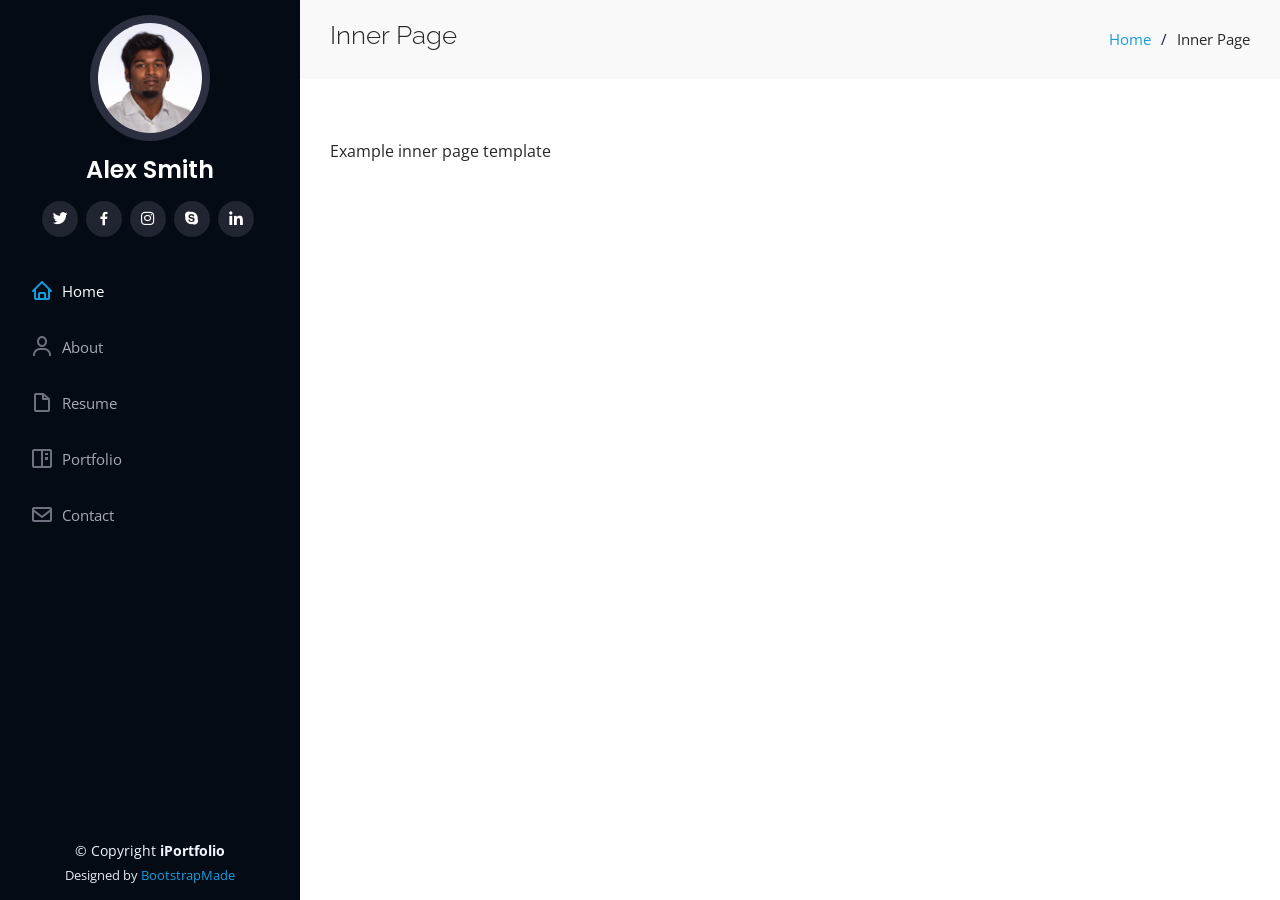
<file: inner-page.html>
<!DOCTYPE html>
<html lang="en">

<head>
  <meta charset="utf-8">
  <meta content="width=device-width, initial-scale=1.0" name="viewport">

  <title>Inner Page - iPortfolio Bootstrap Template</title>
  <meta content="" name="description">
  <meta content="" name="keywords">

  <!-- Favicons -->
  <link href="assets/img/favicon.png" rel="icon">
  <link href="assets/img/apple-touch-icon.png" rel="apple-touch-icon">

  <!-- Google Fonts -->
  <link href="https://fonts.googleapis.com/css?family=Open+Sans:300,300i,400,400i,600,600i,700,700i|Raleway:300,300i,400,400i,500,500i,600,600i,700,700i|Poppins:300,300i,400,400i,500,500i,600,600i,700,700i" rel="stylesheet">

  <!-- Vendor CSS Files -->
  <link href="assets/vendor/aos/aos.css" rel="stylesheet">
  <link href="assets/vendor/bootstrap/css/bootstrap.min.css" rel="stylesheet">
  <link href="assets/vendor/bootstrap-icons/bootstrap-icons.css" rel="stylesheet">
  <link href="assets/vendor/boxicons/css/boxicons.min.css" rel="stylesheet">
  <link href="assets/vendor/glightbox/css/glightbox.min.css" rel="stylesheet">
  <link href="assets/vendor/swiper/swiper-bundle.min.css" rel="stylesheet">

  <!-- Template Main CSS File -->
  <link href="assets/css/style.css" rel="stylesheet">

  <!-- =======================================================
  * Template Name: iPortfolio
  * Updated: Jul 27 2023 with Bootstrap v5.3.1
  * Template URL: https://bootstrapmade.com/iportfolio-bootstrap-portfolio-websites-template/
  * Author: BootstrapMade.com
  * License: https://bootstrapmade.com/license/
  ======================================================== -->
</head>

<body>

  <!-- ======= Mobile nav toggle button ======= -->
  <i class="bi bi-list mobile-nav-toggle d-xl-none"></i>

  <!-- ======= Header ======= -->
  <header id="header">
    <div class="d-flex flex-column">

      <div class="profile">
        <img src="assets/img/closeup.png" alt="" class="img-fluid rounded-circle">
        <h1 class="text-light"><a href="index.html">Alex Smith</a></h1>
        <div class="social-links mt-3 text-center">
          <a href="#" class="twitter"><i class="bx bxl-twitter"></i></a>
          <a href="#" class="facebook"><i class="bx bxl-facebook"></i></a>
          <a href="#" class="instagram"><i class="bx bxl-instagram"></i></a>
          <a href="#" class="google-plus"><i class="bx bxl-skype"></i></a>
          <a href="#" class="linkedin"><i class="bx bxl-linkedin"></i></a>
        </div>
      </div>

      <nav id="navbar" class="nav-menu navbar">
        <ul>
          <li><a href="#hero" class="nav-link scrollto active"><i class="bx bx-home"></i> <span>Home</span></a></li>
          <li><a href="#about" class="nav-link scrollto"><i class="bx bx-user"></i> <span>About</span></a></li>
          <li><a href="#resume" class="nav-link scrollto"><i class="bx bx-file-blank"></i> <span>Resume</span></a></li>
          <li><a href="#portfolio" class="nav-link scrollto"><i class="bx bx-book-content"></i> <span>Portfolio</span></a></li>
          <!-- <li><a href="#services" class="nav-link scrollto"><i class="bx bx-server"></i> <span>Services</span></a></li> -->
          <li><a href="#contact" class="nav-link scrollto"><i class="bx bx-envelope"></i> <span>Contact</span></a></li>
        </ul>
      </nav><!-- .nav-menu -->
    </div>
  </header><!-- End Header -->

  <main id="main">

    <!-- ======= Breadcrumbs ======= -->
    <section class="breadcrumbs">
      <div class="container">

        <div class="d-flex justify-content-between align-items-center">
          <h2>Inner Page</h2>
          <ol>
            <li><a href="index.html">Home</a></li>
            <li>Inner Page</li>
          </ol>
        </div>

      </div>
    </section><!-- End Breadcrumbs -->

    <section class="inner-page">
      <div class="container">
        <p>
          Example inner page template
        </p>
      </div>
    </section>

  </main><!-- End #main -->

  <!-- ======= Footer ======= -->
  <footer id="footer">
    <div class="container">
      <div class="copyright">
        &copy; Copyright <strong><span>iPortfolio</span></strong>
      </div>
      <div class="credits">
        <!-- All the links in the footer should remain intact. -->
        <!-- You can delete the links only if you purchased the pro version. -->
        <!-- Licensing information: https://bootstrapmade.com/license/ -->
        <!-- Purchase the pro version with working PHP/AJAX contact form: https://bootstrapmade.com/iportfolio-bootstrap-portfolio-websites-template/ -->
        Designed by <a href="https://bootstrapmade.com/">BootstrapMade</a>
      </div>
    </div>
  </footer><!-- End  Footer -->

  <a href="#" class="back-to-top d-flex align-items-center justify-content-center"><i class="bi bi-arrow-up-short"></i></a>

  <!-- Vendor JS Files -->
  <script src="assets/vendor/purecounter/purecounter_vanilla.js"></script>
  <script src="assets/vendor/aos/aos.js"></script>
  <script src="assets/vendor/bootstrap/js/bootstrap.bundle.min.js"></script>
  <script src="assets/vendor/glightbox/js/glightbox.min.js"></script>
  <script src="assets/vendor/isotope-layout/isotope.pkgd.min.js"></script>
  <script src="assets/vendor/swiper/swiper-bundle.min.js"></script>
  <script src="assets/vendor/typed.js/typed.umd.js"></script>
  <script src="assets/vendor/waypoints/noframework.waypoints.js"></script>
  <script src="assets/vendor/php-email-form/validate.js"></script>

  <!-- Template Main JS File -->
  <script src="assets/js/main.js"></script>

</body>

</html>
</file>
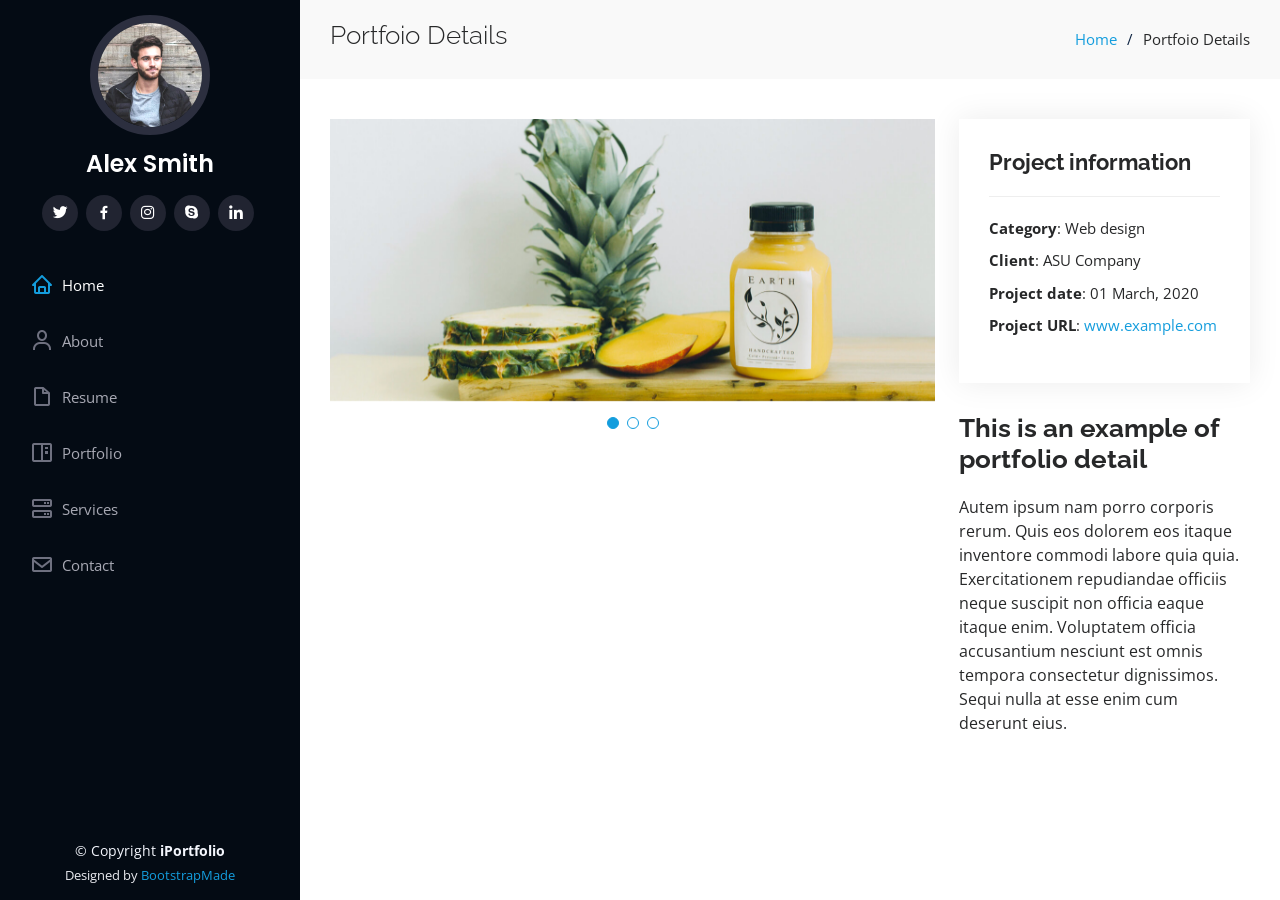
<file: portfolio-details.html>
<!DOCTYPE html>
<html lang="en">

<head>
  <meta charset="utf-8">
  <meta content="width=device-width, initial-scale=1.0" name="viewport">

  <title>Portfolio Details - iPortfolio Bootstrap Template</title>
  <meta content="" name="description">
  <meta content="" name="keywords">

  <!-- Favicons -->
  <link href="assets/img/favicon.png" rel="icon">
  <link href="assets/img/apple-touch-icon.png" rel="apple-touch-icon">

  <!-- Google Fonts -->
  <link href="https://fonts.googleapis.com/css?family=Open+Sans:300,300i,400,400i,600,600i,700,700i|Raleway:300,300i,400,400i,500,500i,600,600i,700,700i|Poppins:300,300i,400,400i,500,500i,600,600i,700,700i" rel="stylesheet">

  <!-- Vendor CSS Files -->
  <link href="assets/vendor/aos/aos.css" rel="stylesheet">
  <link href="assets/vendor/bootstrap/css/bootstrap.min.css" rel="stylesheet">
  <link href="assets/vendor/bootstrap-icons/bootstrap-icons.css" rel="stylesheet">
  <link href="assets/vendor/boxicons/css/boxicons.min.css" rel="stylesheet">
  <link href="assets/vendor/glightbox/css/glightbox.min.css" rel="stylesheet">
  <link href="assets/vendor/swiper/swiper-bundle.min.css" rel="stylesheet">

  <!-- Template Main CSS File -->
  <link href="assets/css/style.css" rel="stylesheet">

  <!-- =======================================================
  * Template Name: iPortfolio
  * Updated: Jul 27 2023 with Bootstrap v5.3.1
  * Template URL: https://bootstrapmade.com/iportfolio-bootstrap-portfolio-websites-template/
  * Author: BootstrapMade.com
  * License: https://bootstrapmade.com/license/
  ======================================================== -->
</head>

<body>

  <!-- ======= Mobile nav toggle button ======= -->
  <i class="bi bi-list mobile-nav-toggle d-xl-none"></i>

  <!-- ======= Header ======= -->
  <header id="header">
    <div class="d-flex flex-column">

      <div class="profile">
        <img src="assets/img/profile-img.jpg" alt="" class="img-fluid rounded-circle">
        <h1 class="text-light"><a href="index.html">Alex Smith</a></h1>
        <div class="social-links mt-3 text-center">
          <a href="#" class="twitter"><i class="bx bxl-twitter"></i></a>
          <a href="#" class="facebook"><i class="bx bxl-facebook"></i></a>
          <a href="#" class="instagram"><i class="bx bxl-instagram"></i></a>
          <a href="#" class="google-plus"><i class="bx bxl-skype"></i></a>
          <a href="#" class="linkedin"><i class="bx bxl-linkedin"></i></a>
        </div>
      </div>

      <nav id="navbar" class="nav-menu navbar">
        <ul>
          <li><a href="#hero" class="nav-link scrollto active"><i class="bx bx-home"></i> <span>Home</span></a></li>
          <li><a href="#about" class="nav-link scrollto"><i class="bx bx-user"></i> <span>About</span></a></li>
          <li><a href="#resume" class="nav-link scrollto"><i class="bx bx-file-blank"></i> <span>Resume</span></a></li>
          <li><a href="#portfolio" class="nav-link scrollto"><i class="bx bx-book-content"></i> <span>Portfolio</span></a></li>
          <li><a href="#services" class="nav-link scrollto"><i class="bx bx-server"></i> <span>Services</span></a></li>
          <li><a href="#contact" class="nav-link scrollto"><i class="bx bx-envelope"></i> <span>Contact</span></a></li>
        </ul>
      </nav><!-- .nav-menu -->
    </div>
  </header><!-- End Header -->

  <main id="main">

    <!-- ======= Breadcrumbs ======= -->
    <section id="breadcrumbs" class="breadcrumbs">
      <div class="container">

        <div class="d-flex justify-content-between align-items-center">
          <h2>Portfoio Details</h2>
          <ol>
            <li><a href="index.html">Home</a></li>
            <li>Portfoio Details</li>
          </ol>
        </div>

      </div>
    </section><!-- End Breadcrumbs -->

    <!-- ======= Portfolio Details Section ======= -->
    <section id="portfolio-details" class="portfolio-details">
      <div class="container">

        <div class="row gy-4">

          <div class="col-lg-8">
            <div class="portfolio-details-slider swiper">
              <div class="swiper-wrapper align-items-center">

                <div class="swiper-slide">
                  <img src="assets/img/portfolio/portfolio-details-1.jpg" alt="">
                </div>

                <div class="swiper-slide">
                  <img src="assets/img/portfolio/portfolio-details-2.jpg" alt="">
                </div>

                <div class="swiper-slide">
                  <img src="assets/img/portfolio/portfolio-details-3.jpg" alt="">
                </div>

              </div>
              <div class="swiper-pagination"></div>
            </div>
          </div>

          <div class="col-lg-4">
            <div class="portfolio-info">
              <h3>Project information</h3>
              <ul>
                <li><strong>Category</strong>: Web design</li>
                <li><strong>Client</strong>: ASU Company</li>
                <li><strong>Project date</strong>: 01 March, 2020</li>
                <li><strong>Project URL</strong>: <a href="#">www.example.com</a></li>
              </ul>
            </div>
            <div class="portfolio-description">
              <h2>This is an example of portfolio detail</h2>
              <p>
                Autem ipsum nam porro corporis rerum. Quis eos dolorem eos itaque inventore commodi labore quia quia. Exercitationem repudiandae officiis neque suscipit non officia eaque itaque enim. Voluptatem officia accusantium nesciunt est omnis tempora consectetur dignissimos. Sequi nulla at esse enim cum deserunt eius.
              </p>
            </div>
          </div>

        </div>

      </div>
    </section><!-- End Portfolio Details Section -->

  </main><!-- End #main -->

  <!-- ======= Footer ======= -->
  <footer id="footer">
    <div class="container">
      <div class="copyright">
        &copy; Copyright <strong><span>iPortfolio</span></strong>
      </div>
      <div class="credits">
        <!-- All the links in the footer should remain intact. -->
        <!-- You can delete the links only if you purchased the pro version. -->
        <!-- Licensing information: https://bootstrapmade.com/license/ -->
        <!-- Purchase the pro version with working PHP/AJAX contact form: https://bootstrapmade.com/iportfolio-bootstrap-portfolio-websites-template/ -->
        Designed by <a href="https://bootstrapmade.com/">BootstrapMade</a>
      </div>
    </div>
  </footer><!-- End  Footer -->

  <a href="#" class="back-to-top d-flex align-items-center justify-content-center"><i class="bi bi-arrow-up-short"></i></a>

  <!-- Vendor JS Files -->
  <script src="assets/vendor/purecounter/purecounter_vanilla.js"></script>
  <script src="assets/vendor/aos/aos.js"></script>
  <script src="assets/vendor/bootstrap/js/bootstrap.bundle.min.js"></script>
  <script src="assets/vendor/glightbox/js/glightbox.min.js"></script>
  <script src="assets/vendor/isotope-layout/isotope.pkgd.min.js"></script>
  <script src="assets/vendor/swiper/swiper-bundle.min.js"></script>
  <script src="assets/vendor/typed.js/typed.umd.js"></script>
  <script src="assets/vendor/waypoints/noframework.waypoints.js"></script>
  <script src="assets/vendor/php-email-form/validate.js"></script>

  <!-- Template Main JS File -->
  <script src="assets/js/main.js"></script>

</body>

</html>
</file>
<file: assets/css/style.css>
/**
* Template Name: iPortfolio
* Updated: Jul 27 2023 with Bootstrap v5.3.1
* Template URL: https://bootstrapmade.com/iportfolio-bootstrap-portfolio-websites-template/
* Author: BootstrapMade.com
* License: https://bootstrapmade.com/license/
*/

/*--------------------------------------------------------------
# General
--------------------------------------------------------------*/
body {
  font-family: "Open Sans", sans-serif;
  color: #272829;
}

a {
  color: #149ddd;
  text-decoration: none;
}

a:hover {
  color: #37b3ed;
  text-decoration: none;
}

h1,
h2,
h3,
h4,
h5,
h6 {
  font-family: "Raleway", sans-serif;
}

/*--------------------------------------------------------------
# Back to top button
--------------------------------------------------------------*/
.back-to-top {
  position: fixed;
  visibility: hidden;
  opacity: 0;
  right: 15px;
  bottom: 15px;
  z-index: 996;
  background: #149ddd;
  width: 40px;
  height: 40px;
  border-radius: 50px;
  transition: all 0.4s;
}

.back-to-top i {
  font-size: 28px;
  color: #fff;
  line-height: 0;
}

.back-to-top:hover {
  background: #2eafec;
  color: #fff;
}

.back-to-top.active {
  visibility: visible;
  opacity: 1;
}

/*--------------------------------------------------------------
# Header
--------------------------------------------------------------*/
#header {
  position: fixed;
  top: 0;
  left: 0;
  bottom: 0;
  width: 300px;
  transition: all ease-in-out 0.5s;
  z-index: 9997;
  transition: all 0.5s;
  padding: 0 15px;
  background: #040b14;
  overflow-y: auto;
}

#header .profile img {
  margin: 15px auto;
  display: block;
  width: 120px;
  border: 8px solid #2c2f3f;
}

#header .profile h1 {
  font-size: 24px;
  margin: 0;
  padding: 0;
  font-weight: 600;
  -moz-text-align-last: center;
  text-align-last: center;
  font-family: "Poppins", sans-serif;
}

#header .profile h1 a,
#header .profile h1 a:hover {
  color: #fff;
  text-decoration: none;
}

#header .profile .social-links a {
  font-size: 18px;
  display: inline-block;
  background: #212431;
  color: #fff;
  line-height: 1;
  padding: 8px 0;
  margin-right: 4px;
  border-radius: 50%;
  text-align: center;
  width: 36px;
  height: 36px;
  transition: 0.3s;
}

#header .profile .social-links a:hover {
  background: #149ddd;
  color: #fff;
  text-decoration: none;
}

#main {
  margin-left: 300px;
}

.container,
.container-fluid {
  padding-left: 30px;
  padding-right: 30px;
}

@media (max-width: 1199px) {
  #header {
    left: -300px;
  }

  #main {
    margin-left: 0;
  }

  .container,
  .container-fluid {
    padding-left: 12px;
    padding-right: 12px;
  }
}

/*--------------------------------------------------------------
# Navigation Menu
--------------------------------------------------------------*/
/* Desktop Navigation */
.nav-menu {
  padding: 30px 0 0 0;
}

.nav-menu * {
  margin: 0;
  padding: 0;
  list-style: none;
}

.nav-menu>ul>li {
  position: relative;
  white-space: nowrap;
}

.nav-menu a,
.nav-menu a:focus {
  display: flex;
  align-items: center;
  color: #a8a9b4;
  padding: 12px 15px;
  margin-bottom: 8px;
  transition: 0.3s;
  font-size: 15px;
}

.nav-menu a i,
.nav-menu a:focus i {
  font-size: 24px;
  padding-right: 8px;
  color: #6f7180;
}

.nav-menu a:hover,
.nav-menu .active,
.nav-menu .active:focus,
.nav-menu li:hover>a {
  text-decoration: none;
  color: #fff;
}

.nav-menu a:hover i,
.nav-menu .active i,
.nav-menu .active:focus i,
.nav-menu li:hover>a i {
  color: #149ddd;
}

/* Mobile Navigation */
.mobile-nav-toggle {
  position: fixed;
  right: 15px;
  top: 15px;
  z-index: 9998;
  border: 0;
  font-size: 24px;
  transition: all 0.4s;
  outline: none !important;
  background-color: #149ddd;
  color: #fff;
  width: 40px;
  height: 40px;
  display: inline-flex;
  align-items: center;
  justify-content: center;
  line-height: 0;
  border-radius: 50px;
  cursor: pointer;
}

.mobile-nav-active {
  overflow: hidden;
}

.mobile-nav-active #header {
  left: 0;
}

/*--------------------------------------------------------------
# Hero Section
--------------------------------------------------------------*/
#hero {
  width: 100%;
  height: 100vh;
  background: rgba(0, 24, 57, 0.3);
  background-size: cover;
}

#hero:before {
  content: "";
  background: rgba(0, 24, 57, 0.3);
  position: absolute;
  bottom: 0;
  top: 0;
  left: 0;
  right: 0;
  z-index: 1;
}

#hero .hero-container {
  position: relative;
  z-index: 2;
  min-width: 300px;
}

#hero h1 {
  margin: 0 0 10px 0;
  font-size: 64px;
  font-weight: 700;
  line-height: 56px;
  color: #fff;
}

#hero p {
  color: #fff;
  margin-bottom: 50px;
  font-size: 26px;
  font-family: "Poppins", sans-serif;
}

#hero p span {
  color: #fff;
  padding-bottom: 4px;
  letter-spacing: 1px;
  border-bottom: 3px solid #149ddd;
}

@media (min-width: 1024px) {
  #hero {
    background-attachment: fixed;
  }
}

@media (max-width: 768px) {
  #hero h1 {
    font-size: 28px;
    line-height: 36px;
  }

  #hero h2 {
    font-size: 18px;
    line-height: 24px;
    margin-bottom: 30px;
  }
}

/*--------------------------------------------------------------
# Sections General
--------------------------------------------------------------*/
section {
  padding: 60px 0;
  overflow: hidden;
}

.section-bg {
  background: #f5f8fd;
}

.section-title {
  padding-bottom: 30px;
}

.section-title h2 {
  font-size: 32px;
  font-weight: bold;
  margin-bottom: 20px;
  padding-bottom: 20px;
  position: relative;
  color: #173b6c;
}

.section-title h2::after {
  content: "";
  position: absolute;
  display: block;
  width: 50px;
  height: 3px;
  background: #149ddd;
  bottom: 0;
  left: 0;
}

.section-title p {
  margin-bottom: 0;
}

/*--------------------------------------------------------------
# About
--------------------------------------------------------------*/
.about .content h3 {
  font-weight: 700;
  font-size: 26px;
  color: #173b6c;
}

.about .content ul {
  list-style: none;
  padding: 0;
}

.about .content ul li {
  margin-bottom: 20px;
  display: flex;
  align-items: center;
}

.about .content ul strong {
  margin-right: 10px;
}

.about .content ul i {
  font-size: 16px;
  margin-right: 5px;
  color: #149ddd;
  line-height: 0;
}

.about .content p:last-child {
  margin-bottom: 0;
}

/*--------------------------------------------------------------
# Facts
--------------------------------------------------------------*/
.facts {
  padding-bottom: 30px;
}

.facts .count-box {
  padding: 30px;
  width: 100%;
}

.facts .count-box i {
  display: block;
  font-size: 44px;
  color: #149ddd;
  float: left;
  line-height: 0;
}

.facts .count-box span {
  font-size: 48px;
  line-height: 40px;
  display: block;
  font-weight: 700;
  color: #050d18;
  margin-left: 60px;
}

.facts .count-box p {
  padding: 15px 0 0 0;
  margin: 0 0 0 60px;
  font-family: "Raleway", sans-serif;
  font-size: 14px;
  color: #122f57;
}

.facts .count-box a {
  font-weight: 600;
  display: block;
  margin-top: 20px;
  color: #122f57;
  font-size: 15px;
  font-family: "Poppins", sans-serif;
  transition: ease-in-out 0.3s;
}

.facts .count-box a:hover {
  color: #1f5297;
}

/*--------------------------------------------------------------
# Akills
--------------------------------------------------------------*/
.skills .progress {
  height: 60px;
  display: block;
  background: none;
  border-radius: 0;
}

.skills .progress .skill {
  padding: 0;
  margin: 0 0 6px 0;
  text-transform: uppercase;
  display: block;
  font-weight: 600;
  font-family: "Poppins", sans-serif;
  color: #050d18;
}

.skills .progress .skill .val {
  float: right;
  font-style: normal;
}

.skills .progress-bar-wrap {
  background: #dce8f8;
  height: 10px;
}

.skills .progress-bar {
  width: 1px;
  height: 10px;
  transition: 0.9s;
  background-color: #149ddd;
}

/*--------------------------------------------------------------
# Resume
--------------------------------------------------------------*/
.resume .resume-title {
  font-size: 26px;
  font-weight: 700;
  margin-top: 20px;
  margin-bottom: 20px;
  color: #050d18;
}

.resume .resume-item {
  padding: 0 0 20px 20px;
  margin-top: -2px;
  border-left: 2px solid #1f5297;
  position: relative;
}

.resume .resume-item h4 {
  line-height: 18px;
  font-size: 18px;
  font-weight: 600;
  text-transform: uppercase;
  font-family: "Poppins", sans-serif;
  color: #050d18;
  margin-bottom: 10px;
}

.resume .resume-item h5 {
  font-size: 16px;
  background: #e4edf9;
  padding: 5px 15px;
  display: inline-block;
  font-weight: 600;
  margin-bottom: 10px;
}

.resume .resume-item ul {
  padding-left: 20px;
}

.resume .resume-item ul li {
  padding-bottom: 10px;
}

.resume .resume-item:last-child {
  padding-bottom: 0;
}

.resume .resume-item::before {
  content: "";
  position: absolute;
  width: 16px;
  height: 16px;
  border-radius: 50px;
  left: -9px;
  top: 0;
  background: #fff;
  border: 2px solid #1f5297;
}

/*--------------------------------------------------------------
# Portfolio
--------------------------------------------------------------*/
.portfolio .portfolio-item {
  margin-bottom: 30px;
}

.portfolio #portfolio-flters {
  padding: 0;
  margin: 0 auto 35px auto;
  list-style: none;
  text-align: center;
  background: #fff;
  border-radius: 50px;
  padding: 2px 15px;
}

.portfolio #portfolio-flters li {
  cursor: pointer;
  display: inline-block;
  padding: 10px 15px 8px 15px;
  font-size: 14px;
  font-weight: 600;
  line-height: 1;
  text-transform: uppercase;
  color: #272829;
  margin-bottom: 5px;
  transition: all 0.3s ease-in-out;
}

.portfolio #portfolio-flters li:hover,
.portfolio #portfolio-flters li.filter-active {
  color: #149ddd;
}

.portfolio #portfolio-flters li:last-child {
  margin-right: 0;
}

.portfolio .portfolio-wrap {
  transition: 0.3s;
  position: relative;
  overflow: hidden;
  z-index: 1;
}

.portfolio .portfolio-wrap::before {
  content: "";
  background: rgba(255, 255, 255, 0.5);
  position: absolute;
  left: 0;
  right: 0;
  top: 0;
  bottom: 0;
  transition: all ease-in-out 0.3s;
  z-index: 2;
  opacity: 0;
}

.portfolio .portfolio-wrap .portfolio-links {
  opacity: 1;
  left: 0;
  right: 0;
  bottom: -60px;
  z-index: 3;
  position: absolute;
  transition: all ease-in-out 0.3s;
  display: flex;
  justify-content: center;
}

.portfolio .portfolio-wrap .portfolio-links a {
  color: #fff;
  font-size: 28px;
  text-align: center;
  background: rgba(20, 157, 221, 0.75);
  transition: 0.3s;
  width: 50%;
}

.portfolio .portfolio-wrap .portfolio-links a:hover {
  background: rgba(20, 157, 221, 0.95);
}

.portfolio .portfolio-wrap .portfolio-links a+a {
  border-left: 1px solid #37b3ed;
}

.portfolio .portfolio-wrap:hover::before {
  top: 0;
  left: 0;
  right: 0;
  bottom: 0;
  opacity: 1;
}

.portfolio .portfolio-wrap:hover .portfolio-links {
  opacity: 1;
  bottom: 0;
}

/*--------------------------------------------------------------
# Portfolio Details
--------------------------------------------------------------*/
.portfolio-details {
  padding-top: 40px;
}

.portfolio-details .portfolio-details-slider img {
  width: 100%;
}

.portfolio-details .portfolio-details-slider .swiper-pagination {
  margin-top: 20px;
  position: relative;
}

.portfolio-details .portfolio-details-slider .swiper-pagination .swiper-pagination-bullet {
  width: 12px;
  height: 12px;
  background-color: #fff;
  opacity: 1;
  border: 1px solid #149ddd;
}

.portfolio-details .portfolio-details-slider .swiper-pagination .swiper-pagination-bullet-active {
  background-color: #149ddd;
}

.portfolio-details .portfolio-info {
  padding: 30px;
  box-shadow: 0px 0 30px rgba(5, 13, 24, 0.08);
}

.portfolio-details .portfolio-info h3 {
  font-size: 22px;
  font-weight: 700;
  margin-bottom: 20px;
  padding-bottom: 20px;
  border-bottom: 1px solid #eee;
}

.portfolio-details .portfolio-info ul {
  list-style: none;
  padding: 0;
  font-size: 15px;
}

.portfolio-details .portfolio-info ul li+li {
  margin-top: 10px;
}

.portfolio-details .portfolio-description {
  padding-top: 30px;
}

.portfolio-details .portfolio-description h2 {
  font-size: 26px;
  font-weight: 700;
  margin-bottom: 20px;
}

.portfolio-details .portfolio-description p {
  padding: 0;
}

/*--------------------------------------------------------------
# Services
--------------------------------------------------------------*/
.services .icon-box {
  margin-bottom: 20px;
}

.services .icon {
  float: left;
  display: flex;
  align-items: center;
  justify-content: center;
  width: 54px;
  height: 54px;
  background: #149ddd;
  border-radius: 50%;
  transition: 0.5s;
  border: 1px solid #149ddd;
}

.services .icon i {
  color: #fff;
  font-size: 24px;
  line-height: 0;
}

.services .icon-box:hover .icon {
  background: #fff;
}

.services .icon-box:hover .icon i {
  color: #149ddd;
}

.services .title {
  margin-left: 80px;
  font-weight: 700;
  margin-bottom: 15px;
  font-size: 18px;
}

.services .title a {
  color: #343a40;
}

.services .title a:hover {
  color: #149ddd;
}

.services .description {
  margin-left: 80px;
  line-height: 24px;
  font-size: 14px;
}

/*--------------------------------------------------------------
# Testimonials
--------------------------------------------------------------*/
.testimonials .testimonials-carousel,
.testimonials .testimonials-slider {
  overflow: hidden;
}

.testimonials .testimonial-item {
  box-sizing: content-box;
  text-align: center;
  min-height: 320px;
}

.testimonials .testimonial-item .testimonial-img {
  width: 90px;
  border-radius: 50%;
  margin: 0 auto;
}

.testimonials .testimonial-item h3 {
  font-size: 18px;
  font-weight: bold;
  margin: 10px 0 5px 0;
  color: #111;
}

.testimonials .testimonial-item h4 {
  font-size: 14px;
  color: #999;
  margin: 0;
}

.testimonials .testimonial-item .quote-icon-left,
.testimonials .testimonial-item .quote-icon-right {
  color: #c3e8fa;
  font-size: 26px;
}

.testimonials .testimonial-item .quote-icon-left {
  display: inline-block;
  left: -5px;
  position: relative;
}

.testimonials .testimonial-item .quote-icon-right {
  display: inline-block;
  right: -5px;
  position: relative;
  top: 10px;
}

.testimonials .testimonial-item p {
  font-style: italic;
  margin: 0 15px 15px 15px;
  padding: 20px;
  background: #fff;
  position: relative;
  margin-bottom: 35px;
  border-radius: 6px;
  box-shadow: 0px 2px 15px rgba(0, 0, 0, 0.1);
}

.testimonials .testimonial-item p::after {
  content: "";
  width: 0;
  height: 0;
  border-top: 20px solid #fff;
  border-right: 20px solid transparent;
  border-left: 20px solid transparent;
  position: absolute;
  bottom: -20px;
  left: calc(50% - 20px);
}

.testimonials .swiper-pagination {
  margin-top: 20px;
  position: relative;
}

.testimonials .swiper-pagination .swiper-pagination-bullet {
  width: 12px;
  height: 12px;
  background-color: #fff;
  opacity: 1;
  border: 1px solid #149ddd;
}

.testimonials .swiper-pagination .swiper-pagination-bullet-active {
  background-color: #149ddd;
}

/*--------------------------------------------------------------
# Contact
--------------------------------------------------------------*/
.contact {
  padding-bottom: 130px;
}

.contact .info {
  padding: 30px;
  background: #fff;
  width: 100%;
  box-shadow: 0 0 24px 0 rgba(0, 0, 0, 0.12);
}

.contact .info i {
  font-size: 20px;
  color: #149ddd;
  float: left;
  width: 44px;
  height: 44px;
  background: #dff3fc;
  display: flex;
  justify-content: center;
  align-items: center;
  border-radius: 50px;
  transition: all 0.3s ease-in-out;
}

.contact .info h4 {
  padding: 0 0 0 60px;
  font-size: 22px;
  font-weight: 600;
  margin-bottom: 5px;
  color: #050d18;
}

.contact .info p {
  padding: 0 0 10px 60px;
  margin-bottom: 20px;
  font-size: 14px;
  color: #173b6c;
}

.contact .info .email p {
  padding-top: 5px;
}

.contact .info .social-links {
  padding-left: 60px;
}

.contact .info .social-links a {
  font-size: 18px;
  display: inline-block;
  background: #333;
  color: #fff;
  line-height: 1;
  padding: 8px 0;
  border-radius: 50%;
  text-align: center;
  width: 36px;
  height: 36px;
  transition: 0.3s;
  margin-right: 10px;
}

.contact .info .social-links a:hover {
  background: #149ddd;
  color: #fff;
}

.contact .info .email:hover i,
.contact .info .address:hover i,
.contact .info .phone:hover i {
  background: #149ddd;
  color: #fff;
}

.contact .php-email-form {
  width: 100%;
  padding: 30px;
  background: #fff;
  box-shadow: 0 0 24px 0 rgba(0, 0, 0, 0.12);
}

.contact .php-email-form .form-group {
  padding-bottom: 8px;
}

.contact .php-email-form .validate {
  display: none;
  color: red;
  margin: 0 0 15px 0;
  font-weight: 400;
  font-size: 13px;
}

.contact .php-email-form .error-message {
  display: none;
  color: #fff;
  background: #ed3c0d;
  text-align: left;
  padding: 15px;
  font-weight: 600;
}

.contact .php-email-form .error-message br+br {
  margin-top: 25px;
}

.contact .php-email-form .sent-message {
  display: none;
  color: #fff;
  background: #18d26e;
  text-align: center;
  padding: 15px;
  font-weight: 600;
}

.contact .php-email-form .loading {
  display: none;
  background: #fff;
  text-align: center;
  padding: 15px;
}

.contact .php-email-form .loading:before {
  content: "";
  display: inline-block;
  border-radius: 50%;
  width: 24px;
  height: 24px;
  margin: 0 10px -6px 0;
  border: 3px solid #18d26e;
  border-top-color: #eee;
  animation: animate-loading 1s linear infinite;
}

.contact .php-email-form .form-group {
  margin-bottom: 15px;
}

.contact .php-email-form label {
  padding-bottom: 8px;
}

.contact .php-email-form input,
.contact .php-email-form textarea {
  border-radius: 0;
  box-shadow: none;
  font-size: 14px;
}

.contact .php-email-form input {
  height: 44px;
}

.contact .php-email-form textarea {
  padding: 10px 15px;
}

.contact .php-email-form button[type=submit] {
  background: #149ddd;
  border: 0;
  padding: 10px 24px;
  color: #fff;
  transition: 0.4s;
  border-radius: 4px;
}

.contact .php-email-form button[type=submit]:hover {
  background: #37b3ed;
}

@keyframes animate-loading {
  0% {
    transform: rotate(0deg);
  }

  100% {
    transform: rotate(360deg);
  }
}

/*--------------------------------------------------------------
# Breadcrumbs
--------------------------------------------------------------*/
.breadcrumbs {
  padding: 20px 0;
  background: #f9f9f9;
}

.breadcrumbs h2 {
  font-size: 26px;
  font-weight: 300;
}

.breadcrumbs ol {
  display: flex;
  flex-wrap: wrap;
  list-style: none;
  padding: 0;
  margin: 0;
  font-size: 15px;
}

.breadcrumbs ol li+li {
  padding-left: 10px;
}

.breadcrumbs ol li+li::before {
  display: inline-block;
  padding-right: 10px;
  color: #0e2442;
  content: "/";
}

@media (max-width: 768px) {
  .breadcrumbs .d-flex {
    display: block !important;
  }

  .breadcrumbs ol {
    display: block;
  }

  .breadcrumbs ol li {
    display: inline-block;
  }
}

/*--------------------------------------------------------------
# Footer
--------------------------------------------------------------*/
#footer {
  padding: 15px;
  color: #f4f6fd;
  font-size: 14px;
  position: fixed;
  left: 0;
  bottom: 0;
  width: 300px;
  z-index: 9999;
  background: #040b14;
}

#footer .copyright {
  text-align: center;
}

#footer .credits {
  padding-top: 5px;
  text-align: center;
  font-size: 13px;
  color: #eaebf0;
}

@media (max-width: 1199px) {
  #footer {
    position: static;
    width: auto;
    padding-right: 20px 15px;
  }
}
</file>
